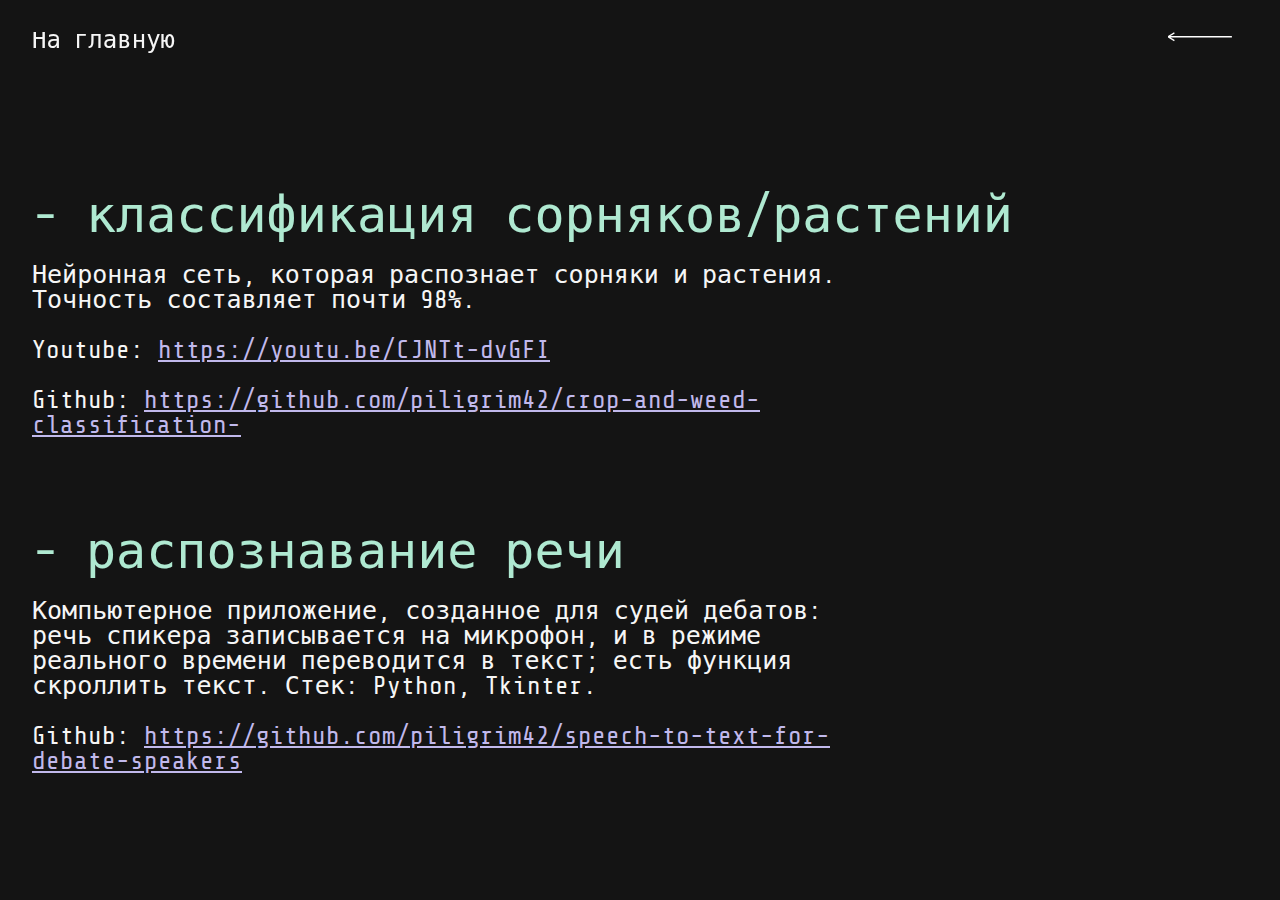
<file: other.html>
<!DOCTYPE html>
<html lang="en">
  <head>
    <meta charset="UTF-8" />
    <meta http-equiv="X-UA-Compatible" content="IE=edge" />
    <meta name="viewport" content="width=device-width, initial-scale=1.0" />
    <title>projects</title>
    <link rel="stylesheet" href="projects.css" />
    <script src="https://cdnjs.cloudflare.com/ajax/libs/gsap/3.11.4/gsap.min.js"></script>
    
  </head>
  <body>
    <div class="container">
      <!-- nav -->
      <div class="nav">
        <div class="main" ><a href="index.html" style=" text-decoration: none;"> На главную <br><br></a></div>
        <div class="prev-e">
            <a href="project-2.html">
            <svg viewBox="0 0 50 9">
              <path d="m0 4.5 5-3m-5 3 5 3m45-3h-77"></path>
            </svg></a>
          </div>
      </div>

      <!-- hero -->
      <div class="project-hero">
        
        <div class="project">
          <div class="project-title">
            <h1 style="font-size: 2em; font-family:'Share Tech Mono', monospace;">
                - классификация сорняков/растений <br>
            </h1>
            <br/><p style="font-size: 1em; font-family:'Share Tech Mono', monospace;">
                Нейронная сеть, которая распознает сорняки и растения. Точность составляет почти 98%. 
                <br><br>Youtube: <a href="https://youtu.be/CJNTt-dvGFI" style="color: #c1b9ec">https://youtu.be/CJNTt-dvGFI</a> 
                <br><br>Github: <a href="https://github.com/piligrim42/crop-and-weed-classification-" style="color: #c1b9ec">https://github.com/piligrim42/crop-and-weed-classification-</a>
              </p>
            <br/><br/>           
          </div>         
        </div>

        <div class="project">
            <div class="project-title">
              <h1 style="font-size: 2em; font-family:'Share Tech Mono', monospace;">
                - распознавание речи <br>
              </h1>
              <br/><p style="font-size: 1em; font-family:'Share Tech Mono', monospace;">
                Компьютерное приложение, созданное для судей дебатов: речь спикера записывается на микрофон, и в режиме реального времени 
                переводится в текст; есть функция скроллить текст. Стек: Python, Tkinter.
                <br><br> Github: <a href="https://github.com/piligrim42/speech-to-text-for-debate-speakers" style="color: #c1b9ec">https://github.com/piligrim42/speech-to-text-for-debate-speakers</a>
                </p>
              <br/><br/>           
            </div>         
          </div>
    
      </div>
    </div>

</html>
</file>
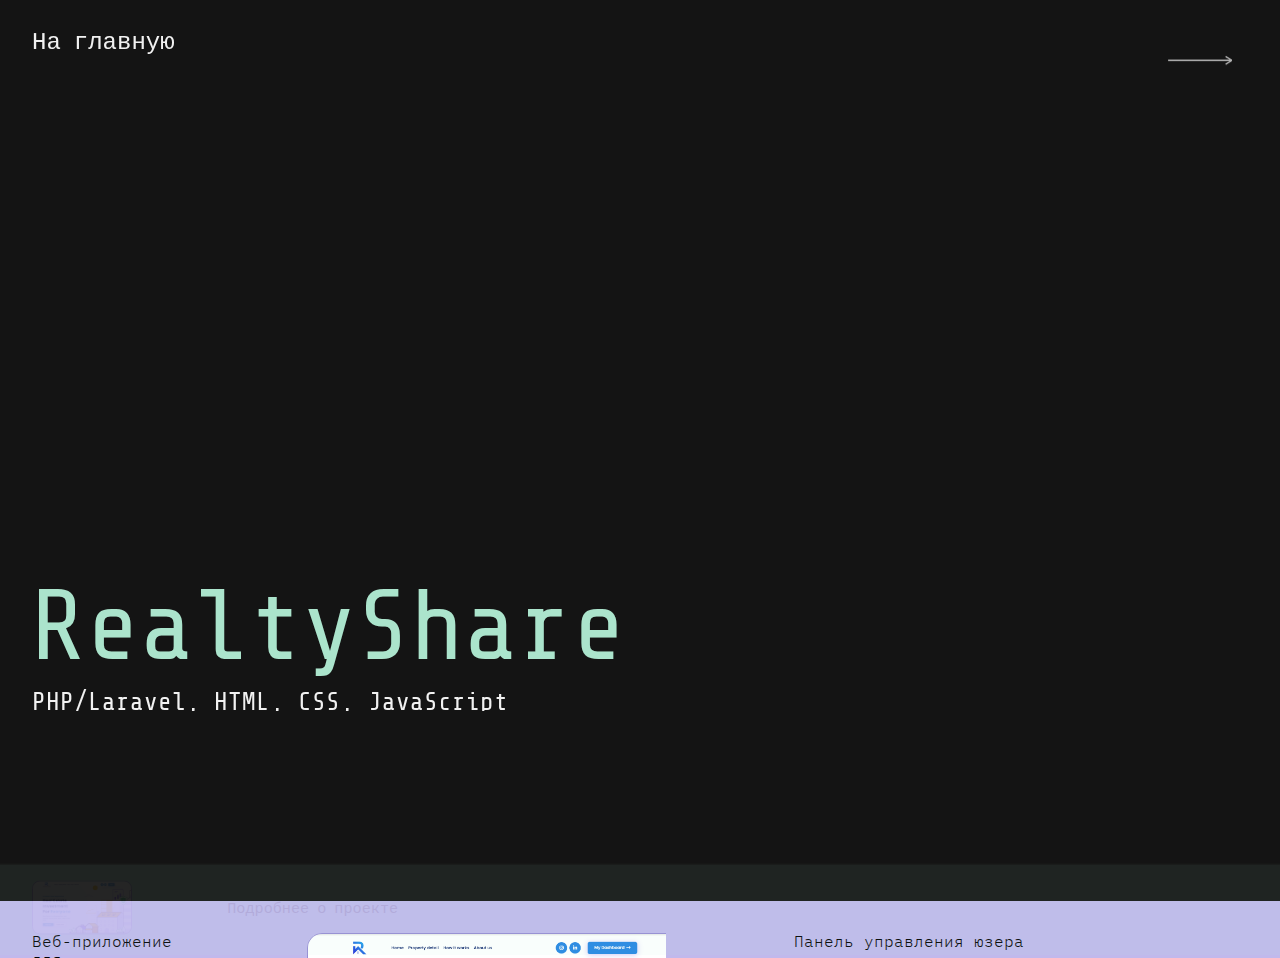
<file: project-1.html>
<!DOCTYPE html>
<html lang="en">
  <head>
    <meta charset="UTF-8" />
    <meta http-equiv="X-UA-Compatible" content="IE=edge" />
    <meta name="viewport" content="width=device-width, initial-scale=1.0" />
    <title>projects</title>
    <link rel="stylesheet" href="projects.css" />
    <script src="https://cdnjs.cloudflare.com/ajax/libs/gsap/3.11.4/gsap.min.js"></script>
  </head>
  <body>
    <div class="container">
      <!-- nav -->
      <div class="nav">
        <div class="main" ><a href="index.html" style="text-decoration: none;"> На главную<br><br></a></div>
        <div class="next">
          <a href="project-2.html">
            <svg viewBox="0 0 50 9">
            <path d="m0 4.5 5-3m-5 3 5 3m45-3h-77"></path>
          </svg></a>
        </div>
      </div>

      <!-- hero -->
      <div class="project-hero">
        
        <div class="project">
          <div class="project-title">
            <h1>RealtyShare</h1>
            <br/>PHP/Laravel, HTML, CSS, JavaScript
          </div>
          <div class="project-look">
            <a href="https://www.realtyshare.io/">
            <img src="images/realtyshare.png" alt=""/></a>
          </div>
        </div>
        
        
        
        
      </div>

      <!-- overlay -->
      <div class="overlay"></div>

      <!-- project description -->
      <div class="project-description">
        <div class="desc">
          <p style="font-family: 'IBM Plex Mono', monospace; font-weight: 300;">
            
            Веб-приложение для инвестирования в аренду недвижимости. 
            Есть калькулятор, вычисляющий сложный процент, админка, панель управления пользователя и тд.   
              
          </p>
          <div class="link"><a href="https://www.realtyshare.io/" style="color: #141414;">Посмотреть сайт</a></div>
        </div>
        <div class="front-view view">
          <div class="sketch-img"><img src="images/realtyshare-1.png" alt="" /></div>
          <br />
          <div class="sketch-title">
            <span></span> <br />
          </div>
        </div>
        <div class="side-view view">
          <div class="sketch-title">
            <span style="font-family: 'IBM Plex Mono', monospace; font-weight: 300;">Панель управления юзера</span> <br />
          </div>
          <br />
          <div class="sketch-img"><img src="images/realtyshare-2.png" alt="" /></div>
        </div>
        <div class="close-desc" id="close">
          <ion-icon name="close-sharp"></ion-icon>
        </div>
      </div>

      <!-- footer -->
      <div class="project-info">
        <div class="project-nav">
          <div class="project-img">
            <a href="https://www.realtyshare.io/">
              <img src="images/realtyshare.png" alt="" /></a>
          </div>
          
          
          <div class="project-nav-links">
            <button id="more">Подробнее о проекте</button>
          </div>
        </div>
        
      </div>
    </div>
  </body>
  <script>
    const tl = gsap.timeline({ paused: true });

    function showInfo() {
      revealDescription();

      const showBtn = document.getElementById("more");
      showBtn.onclick = function (e) {
        tl.reversed(!tl.reversed());
      };

      const closeBtn = document.getElementById("close");
      closeBtn.onclick = function (e) {
        tl.reversed(!tl.reversed());
      };
    }

    showInfo();

    function revealDescription() {
      tl.to(".project-description", 1, {
        bottom: 0,
        ease: "power2.inOut",
      });

      tl.to(
        ".overlay",
        1,
        {
          opacity: 1,
          ease: "power2.inOut",
        },
        "-=1"
      );

      tl.to(
        ".project-hero",
        1,
        {
          bottom: "55vh",
          ease: "power2.inOut",
        },
        "-=0.9"
      ).reverse();
    }

    gsap.from(".nav > *", 1, {
      y: 60,
      opacity: 0,
      ease: "power4.inOut",
      stagger: {
        amount: 0.2,
      },
    });

    gsap.from(".project-hero > div, .project-info", 1, {
      y: 60,
      opacity: 0,
      ease: "power4.inOut",
      stagger: {
        amount: 0.4,
      },
    });

    gsap.from(".project-look img", 2, {
      x: 100,
      opacity: 0,
      ease: "power3.inOut",
      delay: 0.5,
      stagger: {
        amount: 0.4,
      },
    });
  </script>
</html>
</file>
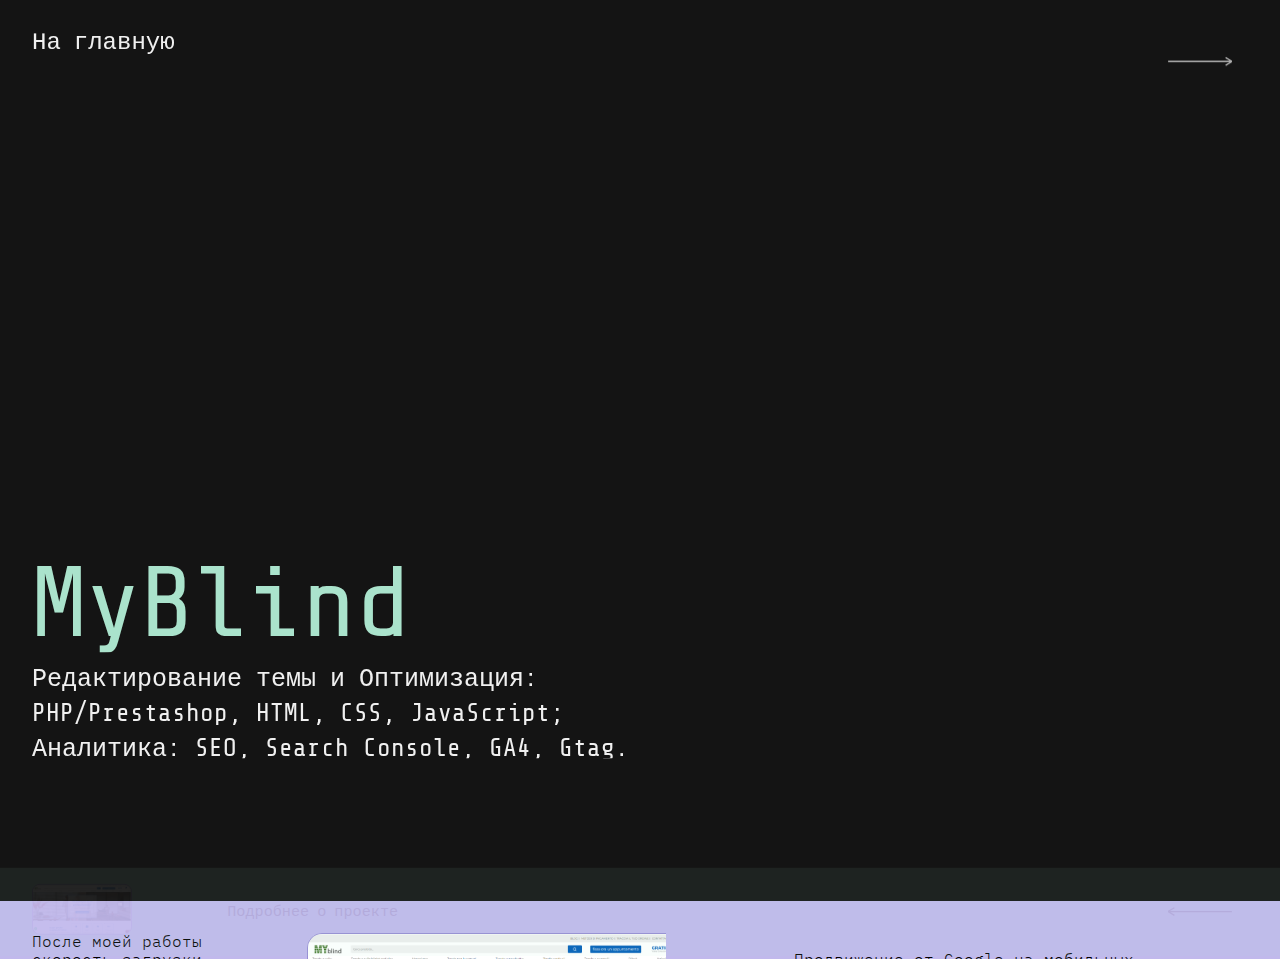
<file: project-2.html>
<!DOCTYPE html>
<html lang="en">
  <head>
    <meta charset="UTF-8" />
    <meta http-equiv="X-UA-Compatible" content="IE=edge" />
    <meta name="viewport" content="width=device-width, initial-scale=1.0" />
    <title>projects</title>
    <link rel="stylesheet" href="projects.css" />
    <script src="https://cdnjs.cloudflare.com/ajax/libs/gsap/3.11.4/gsap.min.js"></script>
  </head>
  <body>
    <div class="container">
      <!-- nav -->
      <div class="nav">
        <div class="main" ><a href="index.html" style=" text-decoration: none;"> На главную<br><br></a></div>
        <div class="next">
          <a href="project-3.html">
            <svg viewBox="0 0 50 9">
            <path d="m0 4.5 5-3m-5 3 5 3m45-3h-77"></path>
          </svg></a>
        </div>
      </div>

      <!-- hero -->
      <div class="project-hero">
        
        <div class="project">
          <div class="project-title">
            <h1>MyBlind</h1>
            <br/>Редактирование темы и Оптимизация: <br/><br/>PHP/Prestashop, HTML, CSS, JavaScript; 
            <br/><br/>Аналитика: SEO, Search Console, GA4, Gtag.
          </div>
          <div class="project-look">
            <a href="https://www.myblind.it/">
            <img src="images/myblind.png" alt=""/></a>
          </div>
        </div>
        
        
        
        
      </div>

      <!-- overlay -->
      <div class="overlay"></div>

      <!-- project description -->
      <div class="project-description" >
        <div class="desc">
          <p style="font-family: 'IBM Plex Mono', monospace; font-weight: 300;">
            
            После моей работы скорость загрузки интернет-магазина стала быстрее на 9+ секунд 
            (раньше на мобильных устройствах сайт грузился 12.2 секунды, сейчас грузится за 3 секунды). 
 
          </p>  
          
        </div>
        
        <div class="front-view view">
          <div class="sketch-img"><img src="images/myblind.png" alt="" /></div>
          <br />
          <div class="sketch-title">
            <span></span> <br />
          </div>
        </div>
        <div class="side-view view">
          <br />
          <p style="font-family: 'IBM Plex Mono', monospace; font-weight: 300;">
           Продвижение от Google на мобильных устройствах выросло с 1-4 в день до 2200+ раз. А SEO достигло 100%.       
          </p>
          <div class="sketch-title">
            <span><div class="link"><a href="https://www.myblind.it/" style="color: #141414;">Посмотреть сайт</a></div></span> <br />
          </div>
          
          
        </div>
        <div class="close-desc" id="close">
          <ion-icon name="close-sharp"></ion-icon>
        </div>
      </div>

      <!-- footer -->
      <div class="project-info">
        <div class="project-nav">
          <div class="project-img">
            <a href="https://www.myblind.it/">
              <img src="images/myblind.png" alt="" /></a>
          </div>
          
          
          <div class="project-nav-links">
            <button id="more">Подробнее о проекте</button>
          </div>
        </div>

        <div class="project-slide">  
          <div class="prev">
            <a href="project-1.html">
            <svg viewBox="0 0 50 9">
              <path d="m0 4.5 5-3m-5 3 5 3m45-3h-77"></path>
            </svg></a>
          </div>
        </div>
      </div>
        
      </div>
    </div>
  </body>
  <script>
    const tl = gsap.timeline({ paused: true });

    function showInfo() {
      revealDescription();

      const showBtn = document.getElementById("more");
      showBtn.onclick = function (e) {
        tl.reversed(!tl.reversed());
      };

      const closeBtn = document.getElementById("close");
      closeBtn.onclick = function (e) {
        tl.reversed(!tl.reversed());
      };
    }

    showInfo();

    function revealDescription() {
      tl.to(".project-description", 1, {
        bottom: 0,
        ease: "power2.inOut",
      });

      tl.to(
        ".overlay",
        1,
        {
          opacity: 1,
          ease: "power2.inOut",
        },
        "-=1"
      );

      tl.to(
        ".project-hero",
        1,
        {
          bottom: "55vh",
          ease: "power2.inOut",
        },
        "-=0.9"
      ).reverse();
    }

    gsap.from(".nav > *", 1, {
      y: 60,
      opacity: 0,
      ease: "power4.inOut",
      stagger: {
        amount: 0.2,
      },
    });

    gsap.from(".project-hero > div, .project-info", 1, {
      y: 60,
      opacity: 0,
      ease: "power4.inOut",
      stagger: {
        amount: 0.4,
      },
    });

    gsap.from(".project-look img", 2, {
      x: 100,
      opacity: 0,
      ease: "power3.inOut",
      delay: 0.5,
      stagger: {
        amount: 0.4,
      },
    });
  </script>
</html>
</file>
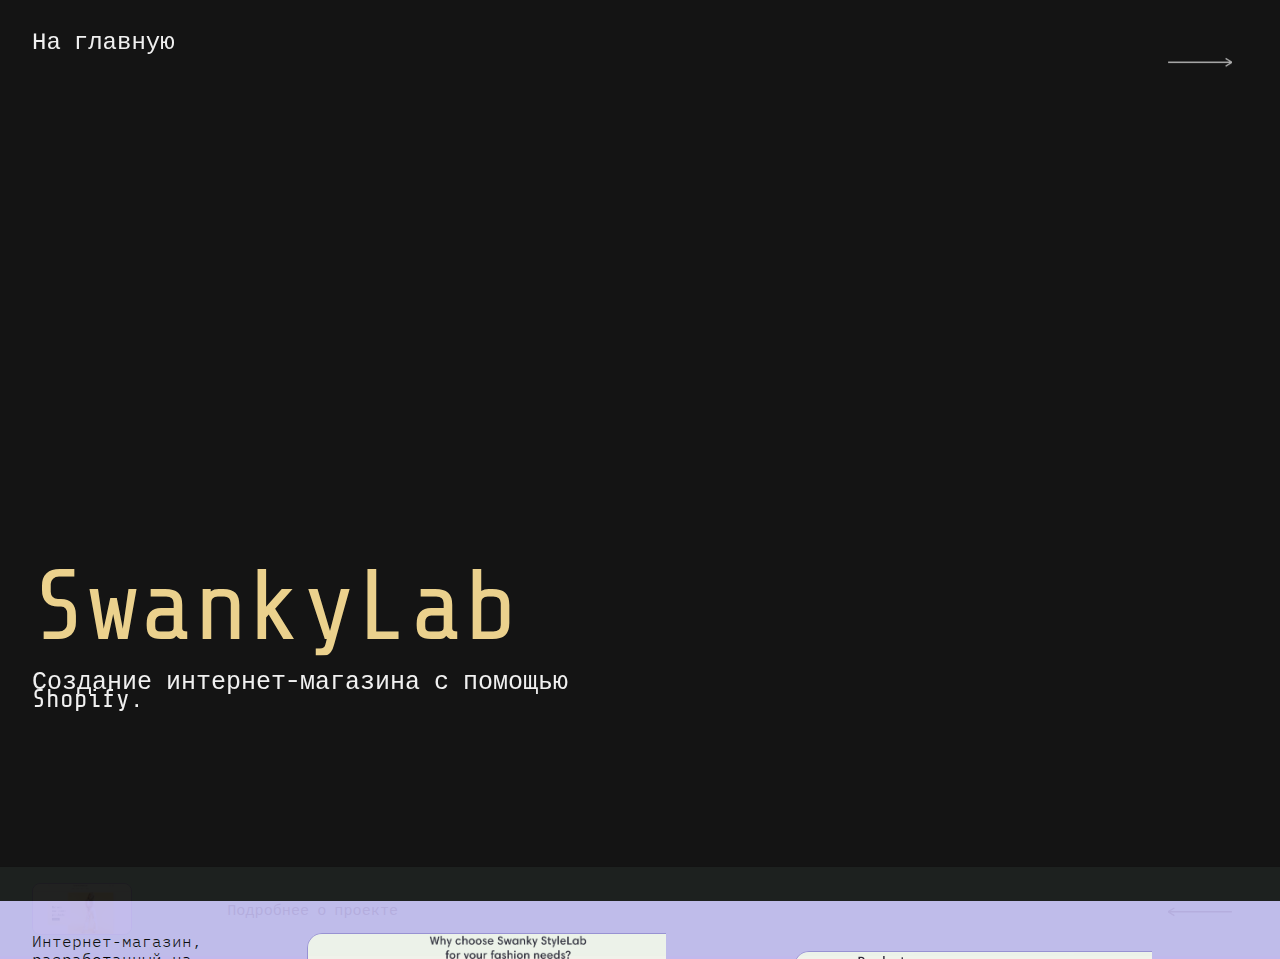
<file: project-3.html>
<!DOCTYPE html>
<html lang="en">
  <head>
    <meta charset="UTF-8" />
    <meta http-equiv="X-UA-Compatible" content="IE=edge" />
    <meta name="viewport" content="width=device-width, initial-scale=1.0" />
    <title>projects</title>
    <link rel="stylesheet" href="projects.css" />
    <script src="https://cdnjs.cloudflare.com/ajax/libs/gsap/3.11.4/gsap.min.js"></script>
  </head>
  <body>
    <div class="container">
      <!-- nav -->
      <div class="nav">
        <div class="main" ><a href="index.html" style=" text-decoration: none;"> На главную<br><br></a></div>
        <div class="next">
          <a href="other.html">
            <svg viewBox="0 0 50 9">
            <path d="m0 4.5 5-3m-5 3 5 3m45-3h-77"></path>
          </svg></a>
        </div>
      </div>

      <!-- hero -->
      <div class="project-hero">
        
        <div class="project">
          <div class="project-title">
            <h1 style="color: #f1d791;">SwankyLab</h1>
            <br/>Создание интернет-магазина с помощью Shopify.
            <br/><br/>
            
          </div>
          <div class="project-look">
            <a href="https://pvsch.myshopify.com/">
            <img src="images/swanky.png" alt=""/></a>
          </div>
        </div>
        
        
        
        
      </div>

      <!-- overlay -->
      <div class="overlay"></div>

      <!-- project description -->
      <div class="project-description">
        <div class="desc">
          <p style="font-family: 'IBM Plex Mono', monospace; font-weight: 300;">
            
            Интернет-магазин, разработанный на CMS Shopify. </br>PHP, Liquid.    
              
          </p>
          
          <div class="link"><a href="https://pvsch.myshopify.com/" style="color: #141414;">Посмотреть сайт</a>
            <p>Пароль: test</p></div>
          
        </div>
        <div class="front-view view">
          <div class="sketch-img"><img src="images/swanky-2.png" alt="" /></div>
          <br />
          <div class="sketch-title">
            <span></span> <br />
          </div>
        </div>
        <div class="side-view view">
          
          <br />
          <div class="sketch-img"><img src="images/swanky-3.png" alt="" /></div>
        </div>
        <div class="close-desc" id="close">
          <ion-icon name="close-sharp"></ion-icon>
        </div>
      </div>

      <!-- footer -->
      <div class="project-info">
        <div class="project-nav">
          <div class="project-img">
            <a href="https://pvsch.myshopify.com/">
              <img src="images/swanky-1.png" alt="" /></a>
          </div>
          
          
          <div class="project-nav-links">
            <button id="more">Подробнее о проекте</button>
          </div>
        </div>

        <div class="project-slide">  
          <div class="prev">
            <a href="project-2.html">
            <svg viewBox="0 0 50 9">
              <path d="m0 4.5 5-3m-5 3 5 3m45-3h-77"></path>
            </svg></a>
          </div>
        </div>
      </div>
        
      </div>
    </div>
  </body>
  <script>
    const tl = gsap.timeline({ paused: true });

    function showInfo() {
      revealDescription();

      const showBtn = document.getElementById("more");
      showBtn.onclick = function (e) {
        tl.reversed(!tl.reversed());
      };

      const closeBtn = document.getElementById("close");
      closeBtn.onclick = function (e) {
        tl.reversed(!tl.reversed());
      };
    }

    showInfo();

    function revealDescription() {
      tl.to(".project-description", 1, {
        bottom: 0,
        ease: "power2.inOut",
      });

      tl.to(
        ".overlay",
        1,
        {
          opacity: 1,
          ease: "power2.inOut",
        },
        "-=1"
      );

      tl.to(
        ".project-hero",
        1,
        {
          bottom: "55vh",
          ease: "power2.inOut",
        },
        "-=0.9"
      ).reverse();
    }

    gsap.from(".nav > *", 1, {
      y: 60,
      opacity: 0,
      ease: "power4.inOut",
      stagger: {
        amount: 0.2,
      },
    });

    gsap.from(".project-hero > div, .project-info", 1, {
      y: 60,
      opacity: 0,
      ease: "power4.inOut",
      stagger: {
        amount: 0.4,
      },
    });

    gsap.from(".project-look img", 2, {
      x: 100,
      opacity: 0,
      ease: "power3.inOut",
      delay: 0.5,
      stagger: {
        amount: 0.4,
      },
    });
  </script>
</html>
</file>
<file: projects.css>
@import url('https://fonts.googleapis.com/css2?family=Share+Tech+Mono&display=swap');
@import url('https://fonts.googleapis.com/css2?family=IBM+Plex+Mono:wght@100;200;300;500&display=swap');

* {
    margin: 0;
    padding: 0;
    box-sizing: border-box;
    font-family: 'Share Tech Mono', monospace;
    overflow-y: hidden;
    overflow-x: hidden;
    
  }
  
  .container {
    width: 100%;
    height: 100vh;
    background: #141414;
    font-family: 'Share Tech Mono', monospace;
    line-height: 110%;
  }

  
  
  /* nav */
  
  .nav {
    position: fixed;
    width: 100%;
    padding: 2em;
    display: flex;
    justify-content: space-between;
    align-items: center;
  }

  
  
  .nav > * {
    position: relative;
    color: #f6f6f6;
    font-size: 1.5em;
  }

  
  
  
  /* hero */
  
  .project-hero {
    position: absolute;
    bottom: 15vh;
    width: 100%;
    padding: 2em;
    display: flex;
    flex-direction: column;
  }
  
  .project-hero > * {
    position: relative;
  }
  
  .project-hero p {
    font-size: 35px;
    width: 70%;
    margin-bottom: 2em;
    line-height: 100%;
    color: #f6f6f6;
  }
  
  .project {
    display: flex;
    justify-content: space-between;
    align-items: center;
  }
  
  .project > * {
    position: relative;
  }
  
  .project-title h1 {
    font-weight: 400;
    font-size: 100px;
    padding: 0.4em 0;
    color: #afe9d1;
  }
  
  .project-title {
    font-size: 25px;
    color: #f6f6f6;
  }
  
  .project-title span {
    text-decoration: underline;
  }
  
  .project-look {
    position: relative;
  }
  
  .project-look img {
    width: 600px;
    border-radius: 15px 15px 15px 15px;
    border-width: 2px;
    border-style: solid;
    border-color: #978cd3;
    margin-bottom: 100px;
  }
  
  @media (max-width: 900px) {
    .project {
      display: block;
    }
    .project-hero p {
      width: 100%;
      font-size: 14px;
    }
  
    .project-title h1 {
      font-size: 18px !important;
      padding: 0;
      
    }
  
    .project-title {
      font-size: 16px;
      margin-bottom: 50px;
    }
  
    .project-look img {
      width: 70vw;
      
    }

    .project-slide .prev{
      bottom: -3px !important;
    }
  }
  
  /* overlay */
  .overlay {
    position: fixed;
    width: 100%;
    height: 100vh;
    background: rgba(20, 4, 36, 0.4);
    pointer-events: none;
    opacity: 0;
  }
  
  /* footer */
  
  .project-info {
    position: absolute;
    background: #afe9d1;
    bottom: 0;
    width: 100%;
    padding: 1em;
    border-top: 1px solid #141414;
    display: flex;
    justify-content: space-between;
    align-items: center;
  }
  
  .project-nav,
  .project-slide {
    display: flex;
    justify-content: center;
    align-items: center;
  }
  
  .project-nav > * {
    margin: 0 1em;
  }
  
  .project-img {
    width: 100px;
  }
  
  .project-img img {
    width: 100%;
    border-radius: 8px 8px 8px 8px;
    border-width: 1px;
    border-style: solid;
    border-color: #978cd3;
  }
  
  .project-name {
    font-size: 24px;
  }
  
  .project-name span {
    font-size: 12px;
  }
  
  .project-variants {
    background: #fff;
    padding: 0.5em 1em;
    border-radius: 40px;
    font-size: 14px;
  }
  
  .project-nav-links {
    margin: 0 4em;
  }
  
  .project-nav-links > button {
    background: none;
    border: none;
    outline: none;
    margin: 0 1em;
    cursor: pointer;
    font-size: 0.95em;
  }

  .project-nav-links > button:hover {
    color: #5c59a8;
  }
  
  
  
  @media (max-width: 900px) {
    .project-name,
    .project-img,
    .project-variants,
    .project-nav-links > button:nth-child(2) {
      display: none;
    }
  
    .project-nav-links {
      margin: 0;
    }
  }
  
  /* project-description */
  
  .project-description {
    position: fixed;
    width: 100%;
    height: 50vh;
    bottom: -50vh;
    background: #c1b9ec;
    border-top: 1px solid #141414;
    padding-bottom: 15vh;
    display: flex;
  }


  
  .close-desc {
    padding: 2em;
    cursor: pointer;
  }
  
  .desc {
    flex: 1;
    padding: 2em;
  }
  
  .link {
    margin: 2em 0;
  }
  
  .link span::after {
    position: relative;
    top: 0;
    left: 0;
    content: "";
    display: block;
    width: 100px;
    height: 2px;
    background: #141414;
  }
  
  .front-view,
  .side-view {
    flex: 2;
  }
  
  .view {
    padding: 2em 4em;
  }
  
  .project-description img {
    width: 400px;
    border-radius: 15px 15px 15px 15px;
    border-width: 1px;
    border-style: solid;
    border-color: #978cd3;
  }
  
  .sketch-title span {
    font-weight: 500;
  }
  
  @media (max-width: 900px) {
    .front-view {
      display: none;
    }
    .project-description{
      display: block;
    }
    
    .project-description img {
      display: none;
    }

    .project-hero{
      margin-bottom: -150px;
    }
  }
  

.nav .next {
  position: absolute;
  height: 5rem;
  width: 2rem;
  stroke: #fff;
  cursor: pointer;
  pointer-events: auto;
}

.nav .next {
  bottom: 4.5rem;
  right: 4rem;
  transform: scale(2) rotate(180deg);
}

.nav .next:hover {
  stroke: #afe9d1;
}


.nav .prev-e {
  position: absolute;
  height: 2rem;
  width: 2rem;
  stroke: #fff;
  cursor: pointer;
  pointer-events: auto;
}

.nav .prev-e {
  bottom: 2.5rem;
  right: 4rem;
  transform: scale(2);
}

.nav .prev-e:hover {
  stroke: #afe9d1;
}

.project-slide .prev {
  position: absolute;
  height: 2rem;
  width: 2rem;
  stroke: #141414;
  cursor: pointer;
  z-index: 3;
  pointer-events: auto;
}

.project-slide .prev {
  bottom: 1rem;
  right: 4rem;
  transform: scale(2) ;
}

.project-slide .prev:hover {
  stroke: #5c59a8;
}


.nav .main a {
  color: #f6f6f6;
}

.nav .main a:hover{
  color: #afe9d1;
}


@media (min-width:900px) and (max-width:1880px) {
  .project-hero {
    bottom: 1vh;
  }
}
</file>
